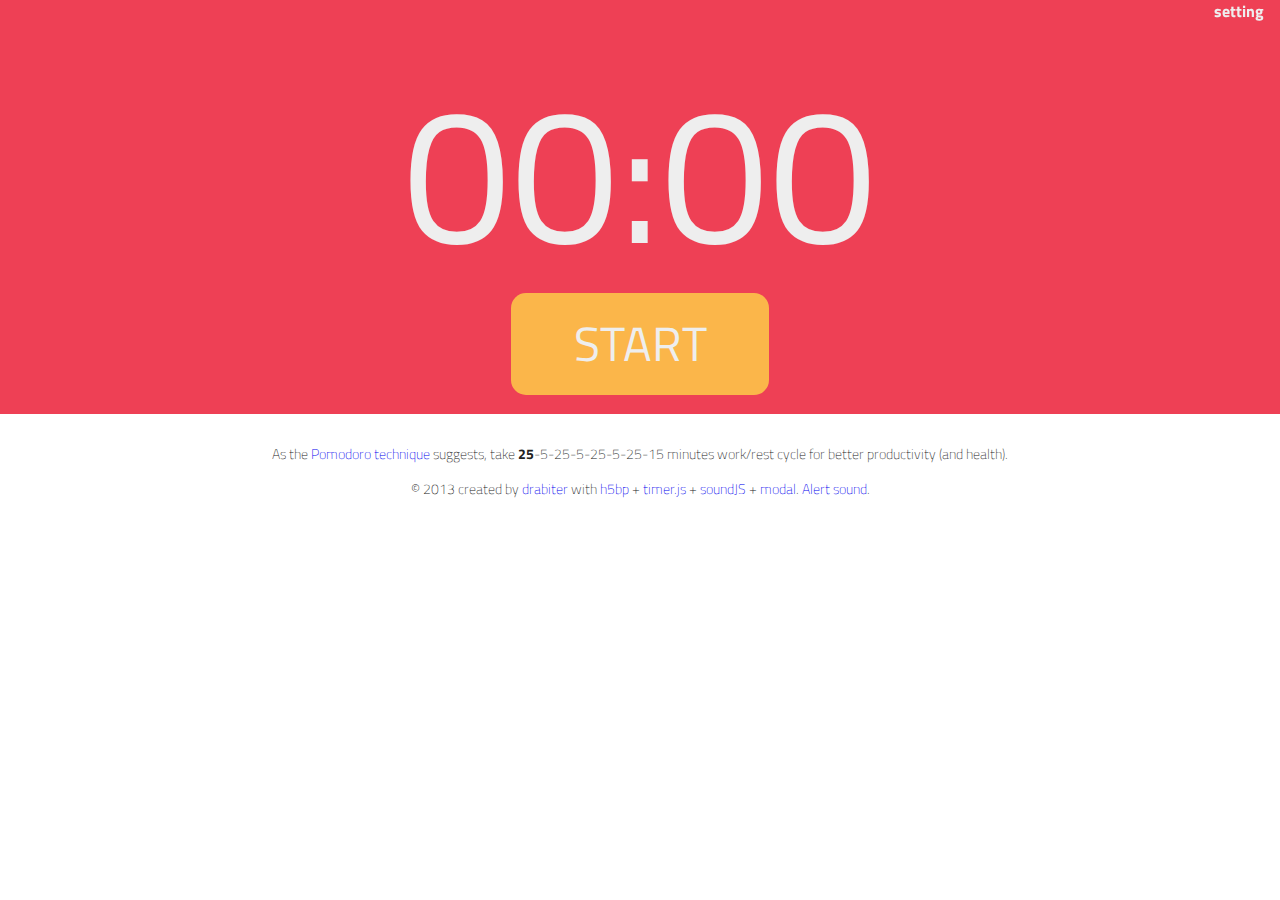
<file: index.html>
<!DOCTYPE html>
<!--[if lt IE 7]>      <html class="no-js lt-ie9 lt-ie8 lt-ie7"> <![endif]-->
<!--[if IE 7]>         <html class="no-js lt-ie9 lt-ie8"> <![endif]-->
<!--[if IE 8]>         <html class="no-js lt-ie9"> <![endif]-->
<!--[if gt IE 8]><!--> <html class="no-js"> <!--<![endif]-->
    <head>
        <meta charset="utf-8">
        <meta http-equiv="X-UA-Compatible" content="IE=edge,chrome=1">
        <title>Tomat - Simple Pomodoro Timer</title>
        <meta name="description" content="">
        <meta name="viewport" content="width=device-width">

        <link rel="stylesheet" href="css/normalize.min.css">
        <link rel="stylesheet" href="css/modal.css">
        <link rel="stylesheet" href="css/main.css">

        <script src="js/vendor/modernizr-2.6.2.min.js"></script>
    </head>
    <body>
        <!--[if lt IE 7]>
            <p class="chromeframe">You are using an <strong>outdated</strong> browser. Please <a href="http://browsehappy.com/">upgrade your browser</a> or <a href="http://www.google.com/chromeframe/?redirect=true">activate Google Chrome Frame</a> to improve your experience.</p>
            <br>
        <![endif]-->

        <div class="header bg-work">
            <div id="time">00:00</div>
            <a id="trigger" href="#">START</a>
            <a href="#setting" class="call-modal">setting</a>
        </div>

        <section class="modal semantic-content" id="setting" tabindex="-1" role="dialog" aria-labelledby="modal-label" aria-hidden="true">

            <div class="modal-inner">
                <header id="modal-label"><strong>Setting</strong></header>
                <div class="modal-content">
                    <div class="form-line">
                        <label for="setting-repeat">Alert repeat : </label>
                        <select id="setting-repeat">
                            <option value="0" selected>1</option>
                            <option value="1">2</option>
                            <option value="2">3</option>
                            <option value="3">4</option>
                            <option value="4">5</option>
                        </select>
                    </div>
                </div>
                <!-- <footer>
                    Footer here
                </footer> -->
            </div>

            <a href="#!" class="modal-close" title="Close this modal" data-close="Close"
                data-dismiss="modal">×</a>
                
        </section>

        <footer>
            <p>As the <a href="http://pomodorotechnique.com/" target="blank">Pomodoro technique</a> suggests, take <span id="t0" class="selected">25</span>-<span id="t1">5</span>-<span id="t2">25</span>-<span id="t3">5</span>-<span id="t4">25</span>-<span id="t5">5</span>-<span id="t6">25</span>-<span id="t8">15</span> minutes work/rest cycle for better productivity (and health).</p>
            &copy 2013 created by <a href="http://drabiter.com/" target="blank">drabiter</a> with <a href="http://html5boilerplate.com/" target="blank">h5bp</a> + <a href="https://github.com/husa/timer.js/" target="blank">timer.js</a> + <a href="https://github.com/CreateJS/SoundJS/" target="blank">soundJS</a> + <a href="https://github.com/drublic/css-modal" target="blank">modal</a>. <a href="http://www.freesound.org/people/a10fjet/sounds/197713/" target="blank">Alert sound</a>.
        </footer>

        <script src="//ajax.googleapis.com/ajax/libs/jquery/1.10.1/jquery.min.js"></script>
        <script>window.jQuery || document.write('<script src="js/vendor/jquery-1.10.1.min.js"><\/script>')</script>

        <script src="http://code.createjs.com/soundjs-0.4.1.min.js"></script>
        <script src="js/plugins.js"></script>
        <script src="js/timer.js"></script>
        <!-- <script src="js/alert.js"></script> -->
        <script src="js/seldom.js"></script>
        <script src="js/main.js"></script>

        <script>
            // var _gaq=[['_setAccount','UA-XXXXX-X'],['_trackPageview']];
            // (function(d,t){var g=d.createElement(t),s=d.getElementsByTagName(t)[0];
            // g.src='//www.google-analytics.com/ga.js';
            // s.parentNode.insertBefore(g,s)}(document,'script'));
        </script>
    </body>
</html>
</file>
<file: css/modal.css>
/**
 * CSS Modal
 * Modal as reusable module
 * http://drublic.github.com/css-modal
 *
 * @author Hans Christian Reinl - @drublic
 * @version 1.0.4
 *
 * Usage:
 *    selector {
 *        @extend %modal;
 *    }
 */
/*
 * Configuration
 */
html {
  overflow-y: scroll; }

.has-overlay {
  overflow: hidden; }
  .has-overlay > body {
    height: 100%;
    overflow-y: scroll; }

.semantic-content {
  -webkit-transform: translate(0, 100%);
  -moz-transform: translate(0, 100%);
  -o-transform: translate(0, 100%);
  -ms-transform: translate(0, 100%);
  transform: translate(0, 100%);
  -webkit-transform: translate3d(0, 100%, 0);
  transform: translate3d(0, 100%, 0);
  position: fixed;
  top: 0;
  left: 0;
  right: 0;
  bottom: 0;
  z-index: 999;
  opacity: 0;
  color: #222;
  line-height: 1.3;
  display: none\9; }
  .semantic-content:target {
    -webkit-transform: translate(0, 0);
    -moz-transform: translate(0, 0);
    -o-transform: translate(0, 0);
    -ms-transform: translate(0, 0);
    transform: translate(0, 0);
    opacity: 1; }
  .is-active.semantic-content {
    display: block\9; }
  .semantic-content:target {
    display: block\9; }
  .semantic-content .modal-inner {
    position: absolute;
    top: 50px;
    left: 50%;
    z-index: 20;
    margin-left: -325px;
    width: 650px;
    overflow-x: hidden;
    -webkit-overflow-scrolling: touch;
    border-radius: 2px;
    background: #fff;
    -webkit-box-shadow: 0 0 30px rgba(0, 0, 0, 0.6);
    box-shadow: 0 0 30px rgba(0, 0, 0, 0.6); }
    .semantic-content .modal-inner > img,
    .semantic-content .modal-inner > video,
    .semantic-content .modal-inner > iframe {
      width: 100%;
      height: auto;
      min-height: 300px; }
    .semantic-content .modal-inner > img {
      width: auto;
      max-width: 100%; }
  .semantic-content header {
    border-bottom: 1px solid #dddddd;
    padding: 0 1.2em; }
    .semantic-content header > h2 {
      margin: 0.5em 0; }
  .semantic-content .modal-content {
    max-height: 400px;
    max-height: 70vh;
    border-bottom: 1px solid #dddddd;
    padding: 15px 1.2em;
    overflow-x: hidden;
    overflow-y: auto; }
    .semantic-content .modal-content > * {
      max-width: 100%; }
  .semantic-content footer {
    border-top: 1px solid white;
    padding: 0 1.2em 18px;
    background: #f0f0f0;
    border-radius: 2px; }
  .semantic-content .modal-close {
    display: block;
    text-indent: -100px;
    overflow: hidden; }
    .semantic-content .modal-close:before {
      content: '';
      position: absolute;
      top: 0;
      left: 0;
      right: 0;
      bottom: 0;
      z-index: 10;
      background: url("[data-uri]"); }
    .semantic-content .modal-close:after {
      content: '\00d7';
      position: absolute;
      top: 25px;
      left: 50%;
      z-index: 20;
      margin-left: 285px;
      background: #fff;
      border-radius: 2px;
      padding: 2px 8px;
      font-size: 1.2em;
      text-decoration: none;
      text-indent: 0; }
  @media screen and (max-width: 690px) {
    .semantic-content .modal-inner {
      width: auto;
      left: 20px;
      right: 20px;
      margin-left: 0; }
    .semantic-content .modal-close {
      left: auto;
      right: 33px;
      margin-left: 0; }
      .semantic-content .modal-close:after {
        margin-left: 40%; } }
  @media screen and (max-width: 30em) {
    .semantic-content {
      -webkit-transform: translate(0, 400px);
      -webkit-transform: translate3d(0, 100%, 0);
      transform: translate3d(0, 100%, 0);
      -webkit-transition: -webkit-transform .25s ease-in-out, opacity 1ms .25s;
      -moz-transition: -moz-transform .25s ease-in-out, opacity 1ms .25s;
      -o-transition: -o-transform .25s ease-in-out, opacity 1ms .25s;
      -ms-transition: -ms-transform .25s ease-in-out, opacity 1ms .25s;
      transition: transform .25s ease-in-out, opacity 1ms .25s;
      display: block;
      height: 100%;
      bottom: auto; }
      .semantic-content:target {
        -webkit-transition: -webkit-transform .25s ease-in-out;
        -moz-transition: -moz-transform .25s ease-in-out;
        -o-transition: -o-transform .25s ease-in-out;
        -ms-transition: -ms-transform .25s ease-in-out;
        transition: transform .25s ease-in-out; }
      .semantic-content:before {
        background-color: #27aae2;
        background-image: -webkit-gradient(linear, left top, left bottom, from(#27aae2), to(#1c9cd3));
        background-image: -webkit-linear-gradient(top, #27aae2, #1c9cd3);
        background-image: -moz-linear-gradient(top, #27aae2, #1c9cd3);
        background-image: -o-linear-gradient(top, #27aae2, #1c9cd3);
        background-image: linear-gradient(to bottom, #27aae2, #1c9cd3);
        content: '';
        position: fixed;
        top: 0;
        left: 0;
        right: 0;
        z-index: 30;
        height: 3em;
        -webkit-box-shadow: 0 0 5px rgba(0, 0, 0, 0.6);
        box-shadow: 0 0 5px rgba(0, 0, 0, 0.6); }
      .semantic-content .modal-inner {
        -webkit-box-sizing: border-box;
        -moz-box-sizing: border-box;
        box-sizing: border-box;
        top: 0;
        left: 0;
        right: 0;
        padding-top: 3em;
        height: 100%;
        overflow: scroll;
        -webkit-box-shadow: none;
        box-shadow: none; }
      .semantic-content .modal-content {
        max-height: none; }
      .semantic-content .modal-close {
        right: auto;
        text-decoration: none; }
        .semantic-content .modal-close:before {
          display: none; }
        .semantic-content .modal-close:after {
          content: attr(data-close);
          top: 0.4em;
          left: 1em;
          z-index: 40;
          margin-left: 0;
          font-size: 1em;
          padding: 0.5em 1em; } }
  @media screen and (max-height: 46em) and (min-width: 30em) {
    .semantic-content .modal-content {
      max-height: 340px;
      max-height: 50vh; } }
  @media screen and (max-height: 36em) and (min-width: 30em) {
    .semantic-content .modal-content {
      max-height: 265px;
      max-height: 40vh; } }

@media screen and (min-width: 30em) {
  .semantic-content {
    -webkit-transition: opacity 0.4s;
    -o-transition: opacity 0.4s;
    transition: opacity 0.4s; } }
</file>
<file: css/main.css>
/* ==========================================================================
   HTML5 Boilerplate styles - h5bp.com (generated via initializr.com)
   ========================================================================== */

@import url(http://fonts.googleapis.com/css?family=Titillium+Web:400,200);

html,
button,
input,
select,
textarea {
    color: #222;
}

body {
    font-size: 1em;
    line-height: 1.4;
    font-family: 'Titillium Web', sans-serif;
}

::-moz-selection {
    background: #b3d4fc;
    text-shadow: none;
}

::selection {
    background: #b3d4fc;
    text-shadow: none;
}

hr {
    display: block;
    height: 1px;
    border: 0;
    border-top: 1px solid #ccc;
    margin: 1em 0;
    padding: 0;
}

img {
    vertical-align: middle;
}

fieldset {
    border: 0;
    margin: 0;
    padding: 0;
}

textarea {
    resize: vertical;
}

.chromeframe {
    margin: 0.2em 0;
    background: #ccc;
    color: #000;
    padding: 0.2em 0;
}


/* ==========================================================================
   Author's custom styles
   ========================================================================== */

.header {
    width: 100%;
    padding: 2.3em 0px;
    text-align: center;
    color: #eee;
}

.bg-work {
    background-color: rgb(238, 64, 85);
}

.bg-rest {
    background-color: rgb(108,198,85);
}

.bg-mute {
    background-color: #666;
}

#time {
    font-weight: 400;
    font-size: 6em;
    margin-bottom: .3rem;
}

#trigger {
    -webkit-border-radius: 15px;
       -moz-border-radius: 15px;
         -o-border-radius: 15px;
        -ms-border-radius: 15px;
            border-radius: 15px;
    background-color: rgb(251, 182, 74);
    padding: .3em 1.3em;
    margin: .3em 1.3em;
    font-size: 2em;
    color: #eee;
}

.call-modal {
    position: fixed;
    top: 0;
    right: 0;
    padding-right: 1em;
    font-weight: bold;
    color: #eee;
}

.form-line {
    display: block;
    width: 100%;
}

.form-line label {
    width: 50%;
    float: left;
}

footer {
    text-align: center;
    font-weight: 200;
    margin-top: 30px;
    font-size: 1em;
}

a {
    text-decoration: none;
}

.selected {
    font-weight: bold;
}




/* ==========================================================================
   Media Queries
   ========================================================================== */

@media only screen and (min-width: 35em) {

    #time {
        font-size: 12em;
    }

    #trigger {
        font-size: 3em;
    }

    footer {
        font-size: .9em;
    }
}

@media print,
       (-o-min-device-pixel-ratio: 5/4),
       (-webkit-min-device-pixel-ratio: 1.25),
       (min-resolution: 120dpi) {

}

/* ==========================================================================
   Helper classes
   ========================================================================== */

.ir {
    background-color: transparent;
    border: 0;
    overflow: hidden;
    *text-indent: -9999px;
}

.ir:before {
    content: "";
    display: block;
    width: 0;
    height: 150%;
}

.hidden {
    display: none !important;
    visibility: hidden;
}

.visuallyhidden {
    border: 0;
    clip: rect(0 0 0 0);
    height: 1px;
    margin: -1px;
    overflow: hidden;
    padding: 0;
    position: absolute;
    width: 1px;
}

.visuallyhidden.focusable:active,
.visuallyhidden.focusable:focus {
    clip: auto;
    height: auto;
    margin: 0;
    overflow: visible;
    position: static;
    width: auto;
}

.invisible {
    visibility: hidden;
}

.clearfix:before,
.clearfix:after {
    content: " ";
    display: table;
}

.clearfix:after {
    clear: both;
}

.clearfix {
    *zoom: 1;
}

/* ==========================================================================
   Print styles
   ========================================================================== */

@media print {
    * {
        background: transparent !important;
        color: #000 !important; /* Black prints faster: h5bp.com/s */
        box-shadow: none !important;
        text-shadow: none !important;
    }

    a,
    a:visited {
        text-decoration: underline;
    }

    a[href]:after {
        content: " (" attr(href) ")";
    }

    abbr[title]:after {
        content: " (" attr(title) ")";
    }

    /*
     * Don't show links for images, or javascript/internal links
     */

    .ir a:after,
    a[href^="javascript:"]:after,
    a[href^="#"]:after {
        content: "";
    }

    pre,
    blockquote {
        border: 1px solid #999;
        page-break-inside: avoid;
    }

    thead {
        display: table-header-group; /* h5bp.com/t */
    }

    tr,
    img {
        page-break-inside: avoid;
    }

    img {
        max-width: 100% !important;
    }

    @page {
        margin: 0.5cm;
    }

    p,
    h2,
    h3 {
        orphans: 3;
        widows: 3;
    }

    h2,
    h3 {
        page-break-after: avoid;
    }
}
</file>
